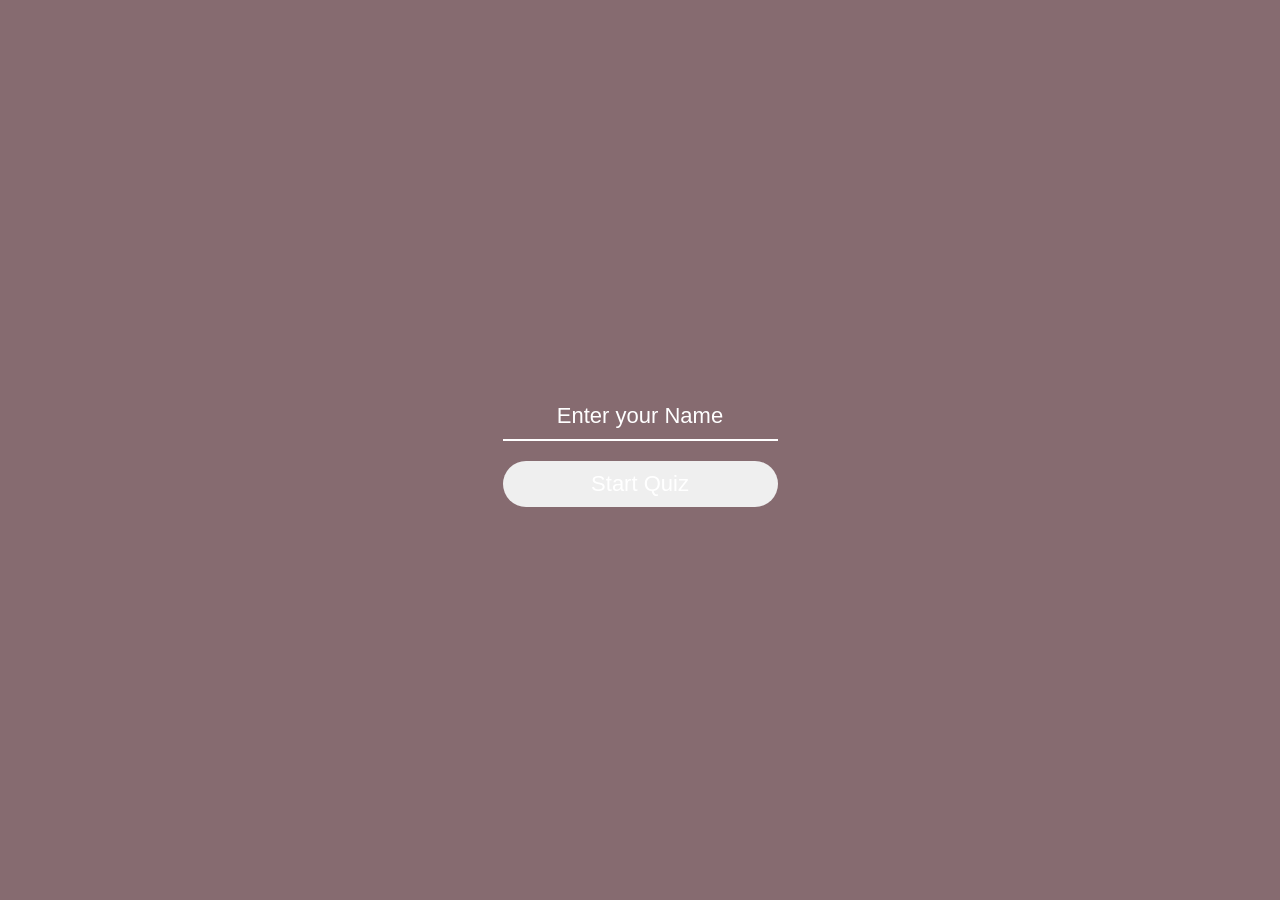
<file: public/index.html>
<!DOCTYPE html>
<html lang="en">

<head>
    <meta charset="UTF-8">
    <meta name="viewport" content="width=device-width, initial-scale=1.0">
    <title>Quiz App</title>
    <link rel="stylesheet" href="style.css">
</head>

<body>

    <div class="wrapper">
        <div class="container">
            <form id="Quiz-Form">
                <input class="inp" type="text" placeholder="Enter your Name" required>
                <button class="sub-btn" type="submit">Start Quiz</button>
            </form>
        </div>
    </div>

    <script src="app.min.js"></script>
</body>

</html>
</file>
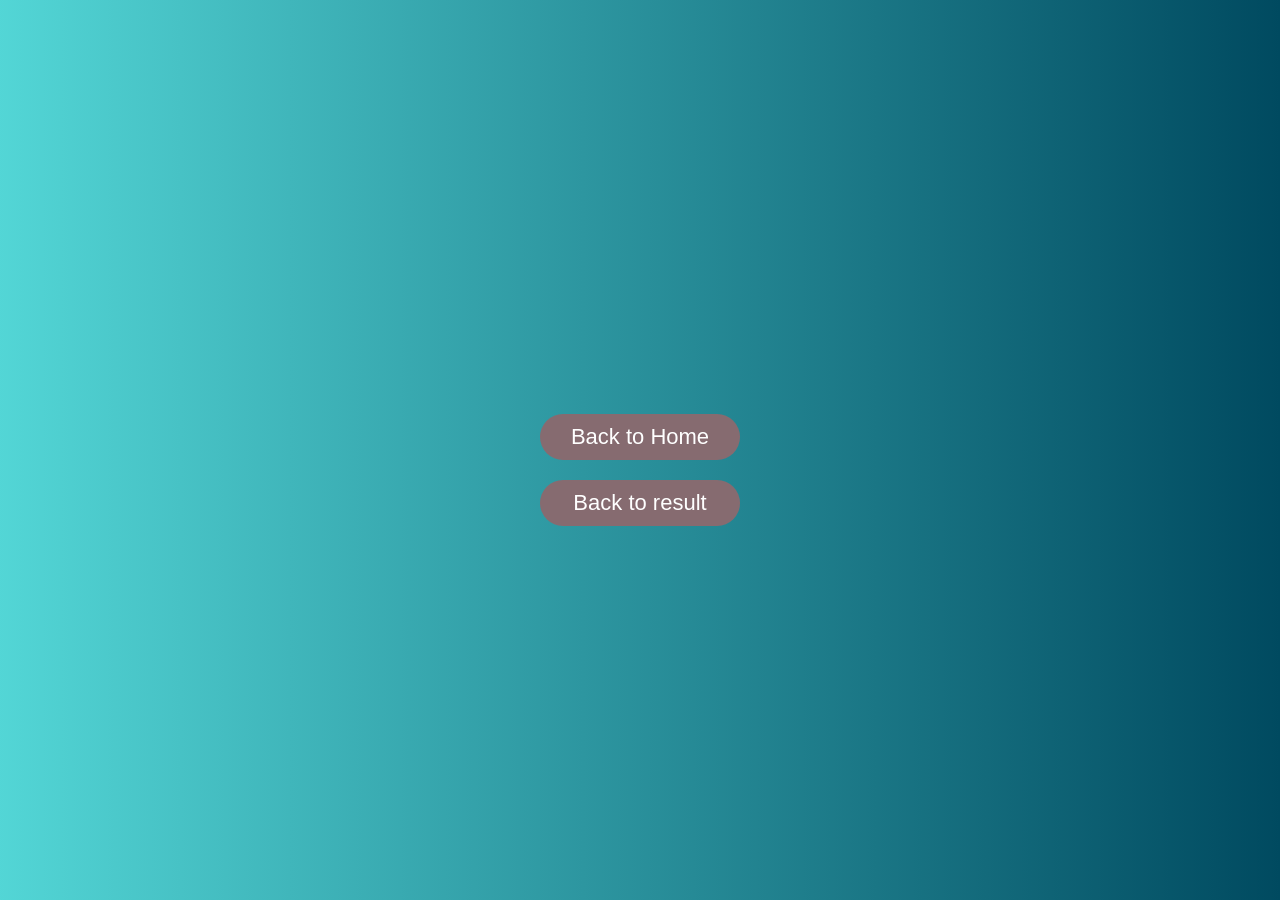
<file: public/answer.html>
<!DOCTYPE html>
<html lang="en">
<head>
    <meta charset="UTF-8">
    <meta name="viewport" content="width=device-width, initial-scale=1.0">
    <link rel="stylesheet" href="https://cdnjs.cloudflare.com/ajax/libs/font-awesome/4.7.0/css/font-awesome.min.css">
    <link rel="stylesheet" href="style.css">

    <title>Quiz App</title>
</head>
<body>
    <div class="wrappera">
        <div>

            <div class="mainCont"></div>

            <div class="h">
                <button class="home">Back to Home</button>
            </div>

            <div class="h">
                <button class="bckResult">Back to result</button>
            </div>
            


        </div>
    </div>
    <script src="app.ans.js"></script>
</body>
</html>
</file>
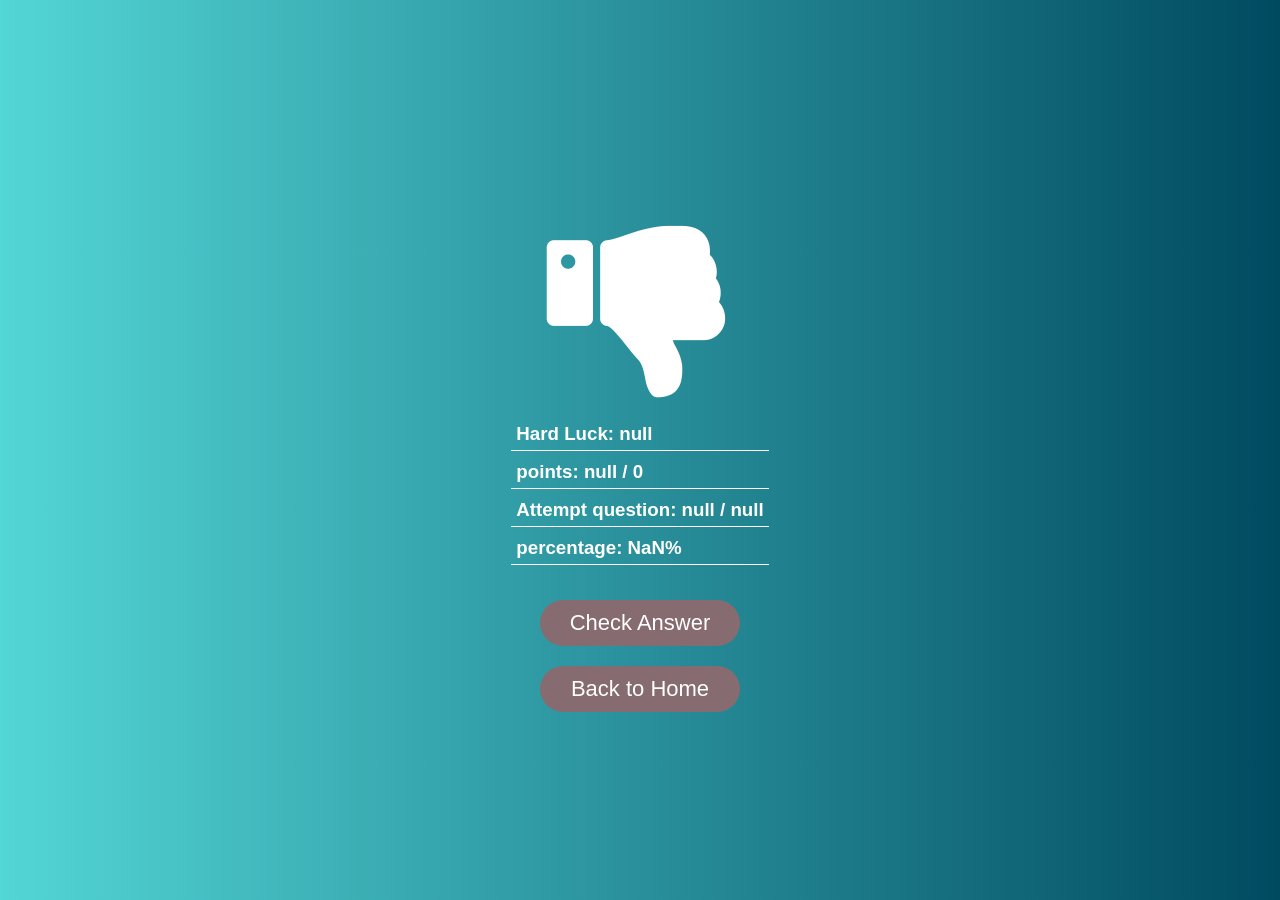
<file: public/last.html>
<!DOCTYPE html>
<html lang="en">
<head>
    <meta charset="UTF-8">
    <meta name="viewport" content="width=device-width, initial-scale=1.0">
    <link rel="stylesheet" href="https://cdnjs.cloudflare.com/ajax/libs/font-awesome/4.7.0/css/font-awesome.min.css">
    <link rel="stylesheet" href="style.css">

    <title>Quiz App</title>
</head>
<body>
    <div class="wrappera">
        <div>

            <div class="mainCont"></div>

            <div class="h">
                <button class="ckAns" >Check Answer</button>
            </div>

            <div class="h">
                <button class="home">Back to Home</button>
            </div>

            


        </div>
    </div>
    <script src="app.last.js"></script>
</body>
</html>
</file>
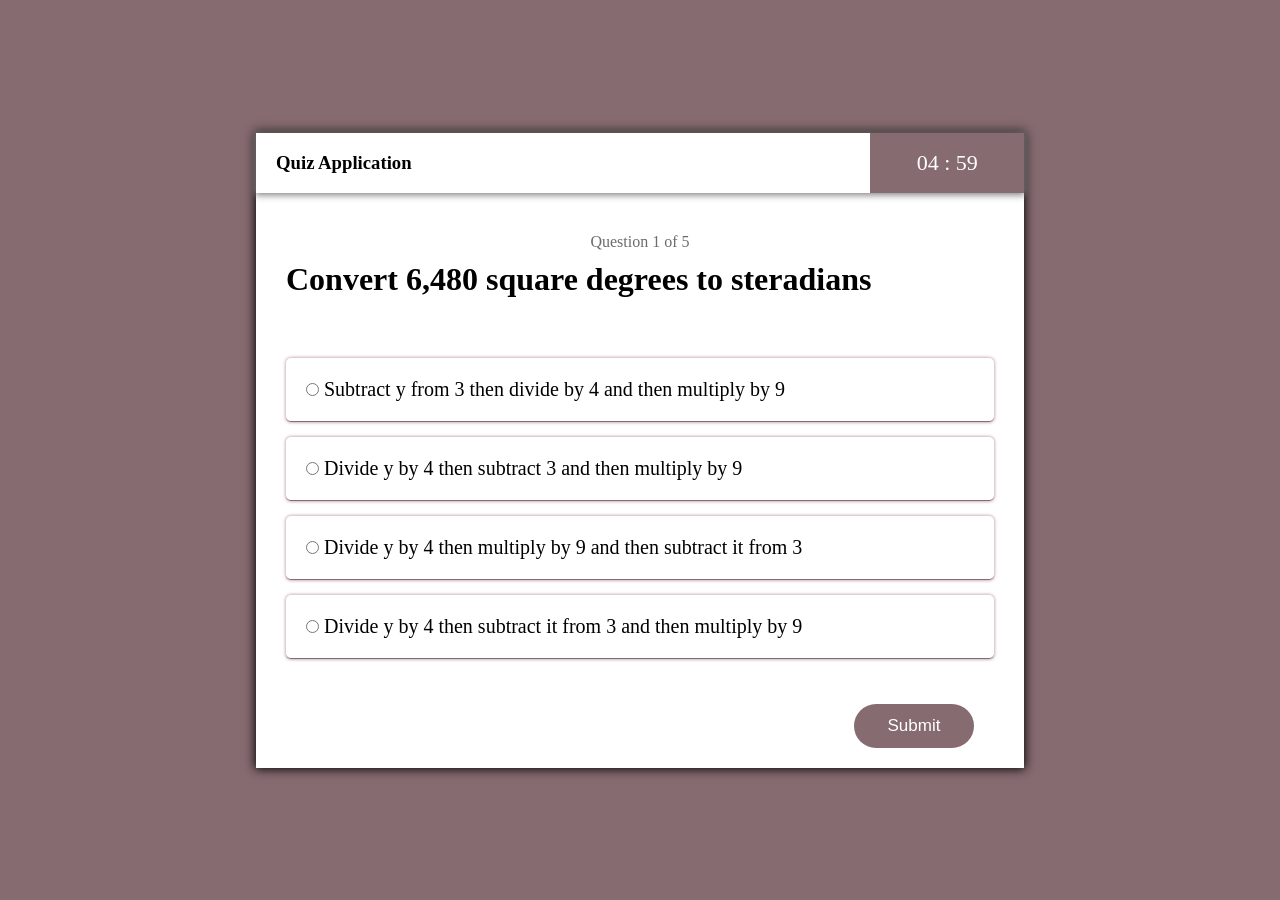
<file: public/quiz.html>
<!DOCTYPE html>
<html lang="en">

<head>
    <meta charset="UTF-8">
    <meta name="viewport" content="width=device-width, initial-scale=1.0">
    <title>Quiz App</title>
    <link rel="stylesheet" href="style.css">
</head>

<body>
    <div class="wrapper">
        <div class="main">
            <div class="head">
                <div class="heading">
                    <h3>Quiz Application</h3>
                </div>
                <div class="counter"><p>00:00</p></div>
            </div>

            <div class="question-cont"></div>

        </div>
    </div>

    <script src="app.main.js"></script>
</body>

</html>
</file>
<file: public/style.css>
* {
    margin: 0px;
    padding: 0px;
    box-sizing: border-box;
}

.wrapper {
    display: flex;
    justify-content: center;
    align-items: center;
    width: 100%;
    height: 100vh;
    background: rgb(134, 107, 112);
    /* background: linear-gradient(to right,rgb(1 149 194 / 68%),rgb(0 74 96)); */
    /* background: linear-gradient(to right,rgb(1, 149, 194),rgb(2, 103, 134)); */
}

.container input, button {
    display: block;
    width: 100%;
}

.container input {
    background-color: transparent;
    border: none;
    border-bottom: 2px solid ;
    /* border-bottom:2px solid rgb(239, 239, 239); */
    font-size: 22px;
    padding: 10px 0px;
    text-align: center;
    color: white;
}

.container input::placeholder {
    color: #fff;
}

.container button {
    margin-top: 20px;
    font-size: 22px;
    padding: 10px;
    border: none;
    border-radius: 30px;
    /* background: linear-gradient(to right,rgb(1 149 194 / 68%),rgb(0 74 96)); */
    background: linear-gradient(to right,rgb(134, 107, 112));
    color: white;
}

.container input:focus, button:focus {
    outline: none;
}

.container button:hover {
    cursor: pointer;
    background: white;
    color: rgb(134, 107, 112);
    border: 1px solid rgb(134, 107, 112);
}

/*  ===============================    Quiz.html     =======================================   */

.main {
    background-color: #fff;
    width: 60%;
    min-height: 631px;
    box-shadow: 0px 0px 10px 1px #000000;
    padding-bottom: 20px;
}

.head {
    display: flex;
    justify-content: space-between;
    /* background-color: yellow; */
    box-shadow: 0px 1px 7px 1px gray;
}

.heading {
    display: flex;
    height: 60px;
    align-items: center;
    padding: 20px;
    /* flex-direction: column; */
}

.counter {
    display: flex;
    align-items: center;
    justify-content: center;
    font-size: 22px;
    color: #fff;
    width: 20%;
    background-color: rgb(134, 107, 112);
}

.options {
    padding: 30px 0px;
    margin-top: 30px;
    /* background-color: yellow; */
}

/* .op {
    padding: 20px;
    margin-bottom: 15px;
    background-color: rgb(255, 255, 255);
    box-shadow: 0px 0px 3px 1px;
    border: 2px solid black; 
} */

.op{
    padding: 20px;
    margin-bottom: 15px;
    background-color: rgb(255, 255, 255);
    box-shadow: 0px 0px 3px 1px rgb(206, 180, 185);
    border-bottom: 1.5px solid rgb(134, 107, 112);
    border-radius: 5px;
}
.op:hover{
    border-bottom: 1.5px solid rgb(134, 107, 112)ty;
}
.op label{
    padding: 5px;
    font-size: 20px;
}

.question-cont {
    padding: 30px;
}


.btn-s{
    padding-right: 20px;
}

.btnS{
    width: 120px;
    float: right;
    padding: 10px;
    font-size: 17px;
    border-radius: 25px;
    border: 2px solid transparent;
    background-color:rgb(134, 107, 112);
    color: white;
}



.btnS:hover {
    border: 2px solid rgb(134, 107, 112);
    background-color: white;
    color: rgb(134, 107, 112);
    cursor: pointer;
}


.qn{
    padding: 10px;
    text-align: center;
    color: #6d6c6c;
}





/* ================================== last.html ================================== */


.mainCont {
    font-family: sans-serif;
    color: #fff;
    padding: 30px;
    min-height: 20px;
}

.timeout{
    font-size: 30px;
    background-color: #fff;
    color: rgb(1 194 194 / 68%);
    padding: 20px;
    margin-bottom: 50px;
    border-radius: 5px;
}


.mainCont h3{
    margin-bottom: 5px;
    padding: 5px;
    border-bottom: 1px solid #fff;
}

.h{
    display: block;
    /* background-color: #fff; */
}

.h button{
    width: 200px;
    font-size: 22px;
    padding: 10px;
    border: none;
    border-radius: 30px;
    /* background: linear-gradient(to right,rgb(1 149 194 / 68%),rgb(0 74 96)); */
    background: linear-gradient(to right,rgb(134, 107, 112), rgb(134, 107, 112));
    color: white;
    margin: 0px auto;
    margin-bottom: 20px;
    outline: none;
}

.h button:hover {
    cursor: pointer;
    background: white;
    color: rgb(134, 107, 112)
    border: 1px solid #099784ad;
}

.awardDiv{
    /* background-color: #fff; */
    text-align: center;
    margin-bottom: 20px;
}

.fa-trophy{
    font-size: 200px;
}

.fa-thumbs-down{
    font-size: 200px;
}



.wrappera {
    display: flex;
    justify-content: center;
    align-items: center;
    flex-direction: column;
    width: 100%;
    min-height: 100vh;
    /* height: 100%; */
    background: linear-gradient(to right, rgb(1 194 194 / 68%), rgb(0 74 96));
    /* background: linear-gradient(to right,rgb(1 149 194 / 68%),rgb(0 74 96)); */
    /* background: linear-gradient(to right,rgb(1, 149, 194),rgb(2, 103, 134)); */
}

.ops{
    display: block;
    /* width: 500px; */
}

.qum {
    margin-top: 20px;
    margin-bottom: 20px;
    display: block;
    width: 800px;
    padding: 20px;
    /* margin-bottom: 10px; */
    /* flex-direction: column; */
    /* display: block !important; */
    background-color: #fff;
}

.hhh{
    padding: 30px;
}

.gn {
    background-color: #5acc5a;
}

.re{
    background-color: #ff4c4c;
}




@media only screen and (max-width: 850px) {
    .main {
      /* background-color: lightblue;
       */
       width: 100%;
    }
  }


  @media only screen and (max-width: 560px) {

    .main {
        min-height: max-content;
        width: 100%;
      }

    .options{
        padding-top: 0px;
        padding-bottom: 10px;
        margin-top: 20px;
    }
    .main h1{
        font-size: 20px;
    }
    
    .main label{
        font-size: 16px;
    }

    .main p{
        font-size: 16px;
    }

    .main p{
        font-size: 16px;
    }


    .btnS{
        width: 80px;
        /* float: right;
        padding: 10px;*/
        font-size: 15px;
        /*border-radius: 25px;
        border: 2px solid transparent;
        background-color: rgb(0, 158, 185);
        color: white; */
    }
    
    .qum {
        width: 95%;
    }

    .qum h1{
        font-size: 20px;
    }
    
    .qun label{
        font-size: 16px;
    }

    .qum p{
        font-size: 16px;
    }


    
  }
</file>
